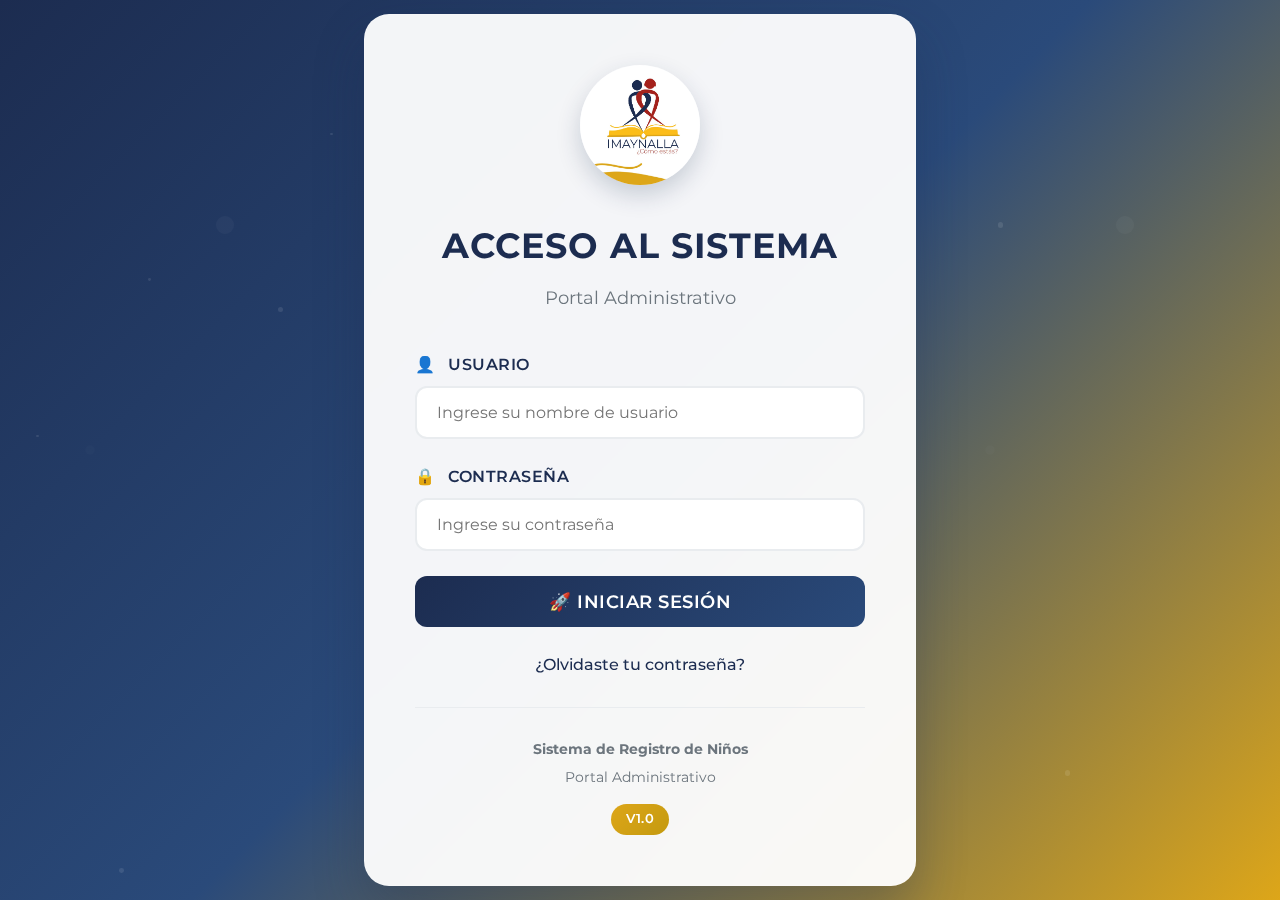
<file: public/index.html>
<!DOCTYPE html>
<html lang="es">
<head>
  <meta charset="UTF-8">
  <meta name="viewport" content="width=device-width, initial-scale=1.0">
  <title>Sistema de Registro de Niños - Acceso</title>
  <link rel="stylesheet" href="assets/css/menu.css">
  <link rel="stylesheet" href="assets/css/estilos-corporativos.css">
  <style>
    body {
      font-family: 'Montserrat', sans-serif;
      background: linear-gradient(135deg, #1c2c50 0%, #2a4a7a 50%, #dda619 100%);
      margin: 0;
      padding: 0;
      min-height: 100vh;
      display: flex;
      align-items: center;
      justify-content: center;
      position: relative;
      overflow: hidden;
    }
    
    /* Patrón de fondo decorativo */
    body::before {
      content: '';
      position: absolute;
      top: 0;
      left: 0;
      right: 0;
      bottom: 0;
      background: url('data:image/svg+xml,<svg xmlns="http://www.w3.org/2000/svg" viewBox="0 0 100 100"><defs><pattern id="grain" width="100" height="100" patternUnits="userSpaceOnUse"><circle cx="25" cy="25" r="1" fill="white" opacity="0.1"/><circle cx="75" cy="75" r="1" fill="white" opacity="0.1"/><circle cx="50" cy="10" r="0.5" fill="white" opacity="0.05"/><circle cx="10" cy="50" r="0.5" fill="white" opacity="0.05"/><circle cx="90" cy="50" r="0.5" fill="white" opacity="0.05"/></pattern></defs><rect width="100" height="100" fill="url(%23grain)"/></svg>');
      opacity: 0.3;
    }
    
    .login-container {
      background: rgba(255, 255, 255, 0.95);
      backdrop-filter: blur(10px);
      border-radius: 25px;
      box-shadow: 0 25px 50px rgba(28, 44, 80, 0.3);
      padding: 50px;
      width: 100%;
      max-width: 450px;
      position: relative;
      z-index: 10;
      border: 1px solid rgba(255, 255, 255, 0.2);
    }
    
    .login-header {
      text-align: center;
      margin-bottom: 40px;
    }
    
    .logo-container {
      margin-bottom: 25px;
    }
    
    .logo-container img {
      width: 120px;
      height: 120px;
      border-radius: 50%;
      box-shadow: 0 10px 25px rgba(28, 44, 80, 0.2);
      transition: all 0.3s ease;
    }
    
    .logo-container img:hover {
      transform: scale(1.05);
      box-shadow: 0 15px 35px rgba(28, 44, 80, 0.3);
    }
    
    .login-title {
      font-size: 2.2em;
      font-weight: 700;
      color: #1c2c50;
      margin: 0 0 10px;
      text-transform: uppercase;
      letter-spacing: 1px;
    }
    
    .login-subtitle {
      font-size: 1.1em;
      color: #6c757d;
      margin: 0;
      font-weight: 400;
    }
    
    .login-form {
      margin-top: 30px;
    }
    
    .form-group {
      margin-bottom: 25px;
      position: relative;
    }
    
    .form-label {
      display: block;
      margin-bottom: 8px;
      font-weight: 600;
      color: #1c2c50;
      font-size: 1em;
      text-transform: uppercase;
      letter-spacing: 0.5px;
    }
    
    .form-input {
      width: 100%;
      padding: 15px 20px;
      border: 2px solid #e9ecef;
      border-radius: 12px;
      font-size: 1em;
      transition: all 0.3s ease;
      background: #fff;
      box-sizing: border-box;
      font-family: 'Montserrat', sans-serif;
    }
    
    .form-input:focus {
      outline: none;
      border-color: #dda619;
      box-shadow: 0 0 0 3px rgba(221, 166, 25, 0.1);
      transform: translateY(-2px);
    }
    
    .form-input.error {
      border-color: #a5221c;
      box-shadow: 0 0 0 3px rgba(165, 34, 28, 0.1);
    }
    
    .form-input.success {
      border-color: #28a745;
      box-shadow: 0 0 0 3px rgba(40, 167, 69, 0.1);
    }
    
    .input-icon {
      position: absolute;
      right: 15px;
      top: 50%;
      transform: translateY(-50%);
      font-size: 1.2em;
      color: #6c757d;
      pointer-events: none;
    }
    
    .form-group:focus-within .input-icon {
      color: #dda619;
    }
    
    .login-button {
      width: 100%;
      padding: 15px 30px;
      background: linear-gradient(135deg, #1c2c50 0%, #2a4a7a 100%);
      color: white;
      border: none;
      border-radius: 12px;
      font-size: 1.1em;
      font-weight: 600;
      text-transform: uppercase;
      letter-spacing: 0.5px;
      cursor: pointer;
      transition: all 0.3s ease;
      font-family: 'Montserrat', sans-serif;
      position: relative;
      overflow: hidden;
    }
    
    .login-button:hover {
      transform: translateY(-3px);
      box-shadow: 0 15px 35px rgba(28, 44, 80, 0.3);
    }
    
    .login-button:active {
      transform: translateY(-1px);
    }
    
    .login-button:disabled {
      opacity: 0.6;
      cursor: not-allowed;
      transform: none;
    }
    
    .login-button::before {
      content: '';
      position: absolute;
      top: 0;
      left: -100%;
      width: 100%;
      height: 100%;
      background: linear-gradient(90deg, transparent, rgba(255, 255, 255, 0.2), transparent);
      transition: left 0.5s;
    }
    
    .login-button:hover::before {
      left: 100%;
    }
    
    .error-message {
      color: #a5221c;
      font-size: 0.9em;
      margin-top: 8px;
      display: none;
      align-items: center;
      font-weight: 500;
    }
    
    .error-icon {
      margin-right: 8px;
      font-size: 1.1em;
    }
    
    .success-message {
      color: #28a745;
      font-size: 0.9em;
      margin-top: 8px;
      display: none;
      align-items: center;
      font-weight: 500;
    }
    
    .success-icon {
      margin-right: 8px;
      font-size: 1.1em;
    }
    
    .loading-spinner {
      display: none;
      width: 20px;
      height: 20px;
      border: 2px solid rgba(255, 255, 255, 0.3);
      border-top: 2px solid white;
      border-radius: 50%;
      animation: spin 1s linear infinite;
      margin-right: 10px;
    }
    
    @keyframes spin {
      0% { transform: rotate(0deg); }
      100% { transform: rotate(360deg); }
    }
    
    .forgot-password {
      text-align: center;
      margin-top: 25px;
    }
    
    .forgot-password a {
      color: #1c2c50;
      text-decoration: none;
      font-weight: 500;
      transition: all 0.3s ease;
    }
    
    .forgot-password a:hover {
      color: #dda619;
      text-decoration: underline;
    }
    
    .system-info {
      text-align: center;
      margin-top: 30px;
      padding-top: 25px;
      border-top: 1px solid #e9ecef;
    }
    
    .system-info p {
      color: #6c757d;
      font-size: 0.9em;
      margin: 5px 0;
    }
    
    .version-badge {
      display: inline-block;
      background: linear-gradient(135deg, #dda619 0%, #c49a0f 100%);
      color: white;
      padding: 5px 15px;
      border-radius: 20px;
      font-size: 0.8em;
      font-weight: 600;
      text-transform: uppercase;
      letter-spacing: 0.5px;
      margin-top: 10px;
    }
    
    /* Animaciones de entrada */
    .login-container {
      animation: slideInUp 0.8s ease-out;
    }
    
    @keyframes slideInUp {
      from {
        opacity: 0;
        transform: translateY(50px);
      }
      to {
        opacity: 1;
        transform: translateY(0);
      }
    }
    
    /* Responsive Design */
    @media (max-width: 768px) {
      .login-container {
        margin: 20px;
        padding: 40px 30px;
        max-width: none;
      }
      
      .login-title {
        font-size: 1.8em;
      }
      
      .logo-container img {
        width: 100px;
        height: 100px;
      }
    }
    
    @media (max-width: 480px) {
      .login-container {
        margin: 15px;
        padding: 30px 20px;
      }
      
      .login-title {
        font-size: 1.6em;
      }
      
      .logo-container img {
        width: 80px;
        height: 80px;
      }
      
      .form-input {
        padding: 12px 15px;
      }
      
      .login-button {
        padding: 12px 25px;
        font-size: 1em;
      }
    }
    
    /* Efectos de partículas flotantes */
    .floating-particles {
      position: absolute;
      top: 0;
      left: 0;
      width: 100%;
      height: 100%;
      pointer-events: none;
      z-index: 1;
    }
    
    .particle {
      position: absolute;
      background: rgba(255, 255, 255, 0.1);
      border-radius: 50%;
      animation: float 6s ease-in-out infinite;
    }
    
    @keyframes float {
      0%, 100% {
        transform: translateY(0px) rotate(0deg);
        opacity: 0.1;
      }
      50% {
        transform: translateY(-20px) rotate(180deg);
        opacity: 0.3;
      }
    }
  </style>
</head>
<body>
  <!-- Partículas flotantes decorativas -->
  <div class="floating-particles" id="particles"></div>
  
  <div class="login-container">
    <div class="login-header">
      <div class="logo-container">
        <img src="assets/images/login.jpg" alt="Logo del Sistema" id="logo">
      </div>
      <h1 class="login-title">Acceso al Sistema</h1>
      <p class="login-subtitle"> Portal Administrativo</p>
    </div>
    
    <form class="login-form" id="loginForm" method="POST" action="../src/auth/auth.php">
      <div class="form-group">
        <label class="form-label" for="username">
          <span style="margin-right: 8px;">👤</span>
          Usuario
        </label>
        <input 
          type="text" 
          id="username" 
          name="username" 
          class="form-input" 
          required 
          placeholder="Ingrese su nombre de usuario"
          autocomplete="username"
        >
        <span class="input-icon"></span>
        <div class="error-message" id="usernameError">
          <span class="error-icon">❌</span>
          El nombre de usuario es obligatorio
        </div>
      </div>
      
      <div class="form-group">
        <label class="form-label" for="password">
          <span style="margin-right: 8px;">🔒</span>
          Contraseña
        </label>
        <input 
          type="password" 
          id="password" 
          name="password" 
          class="form-input" 
          required 
          placeholder="Ingrese su contraseña"
          autocomplete="current-password"
        >
        <span class="input-icon"></span>
        <div class="error-message" id="passwordError">
          <span class="error-icon">❌</span>
          La contraseña es obligatoria
        </div>
      </div>
      
      <button type="submit" class="login-button" id="loginButton">
        <span class="loading-spinner" id="loadingSpinner"></span>
        <span id="buttonText">🚀 Iniciar Sesión</span>
      </button>
      
      <div class="error-message" id="generalError" style="text-align: center; margin-top: 15px;">
        <span class="error-icon">❌</span>
        <span id="generalErrorMessage"></span>
      </div>
    </form>
    
    <div class="forgot-password">
      <a href="#" onclick="showForgotPassword()">¿Olvidaste tu contraseña?</a>
    </div>
    
    <div class="system-info">
      <p><strong>Sistema de Registro de Niños</strong></p>
      <p>Portal Administrativo</p>
      <div class="version-badge">v1.0</div>
    </div>
  </div>

  <script>
    // Crear partículas flotantes decorativas
    function createParticles() {
      const particlesContainer = document.getElementById('particles');
      const particleCount = 15;
      
      for (let i = 0; i < particleCount; i++) {
        const particle = document.createElement('div');
        particle.className = 'particle';
        
        // Tamaño aleatorio
        const size = Math.random() * 4 + 2;
        particle.style.width = size + 'px';
        particle.style.height = size + 'px';
        
        // Posición aleatoria
        particle.style.left = Math.random() * 100 + '%';
        particle.style.top = Math.random() * 100 + '%';
        
        // Animación con delay aleatorio
        particle.style.animationDelay = Math.random() * 6 + 's';
        particle.style.animationDuration = (Math.random() * 3 + 4) + 's';
        
        particlesContainer.appendChild(particle);
      }
    }
    
    // Inicializar formulario
    document.addEventListener('DOMContentLoaded', function() {
      createParticles();
      initializeForm();
    });
    
    // Inicializar funcionalidades del formulario
    function initializeForm() {
      const inputs = document.querySelectorAll('.form-input');
      const form = document.getElementById('loginForm');
      
      // Efectos visuales en inputs
      inputs.forEach(input => {
        input.addEventListener('focus', function() {
          this.parentElement.classList.add('focused');
        });
        
        input.addEventListener('blur', function() {
          this.parentElement.classList.remove('focused');
          validateField(this);
        });
        
        input.addEventListener('input', function() {
          validateField(this);
          clearGeneralError();
        });
      });
      
      // Manejo del envío del formulario
      form.addEventListener('submit', function(event) {
        event.preventDefault();
        
        if (validateForm()) {
          submitForm();
        }
      });
    }
    
    // Validar campo individual
    function validateField(field) {
      const fieldId = field.id;
      const errorElement = document.getElementById(fieldId + 'Error');
      
      if (!errorElement) return true;
      
      let isValid = true;
      let errorMessage = '';
      
      switch(fieldId) {
        case 'username':
          if (field.value.trim() === '') {
            isValid = false;
            errorMessage = 'El nombre de usuario es obligatorio';
          } else if (field.value.trim().length < 3) {
            isValid = false;
            errorMessage = 'El usuario debe tener al menos 3 caracteres';
          }
          break;
        case 'password':
          if (field.value === '') {
            isValid = false;
            errorMessage = 'La contraseña es obligatoria';
          } else if (field.value.length < 4) {
            isValid = false;
            errorMessage = 'La contraseña debe tener al menos 4 caracteres';
          }
          break;
      }
      
      // Mostrar/ocultar mensaje de error
      if (isValid) {
        errorElement.style.display = 'none';
        field.classList.remove('error');
        field.classList.add('success');
      } else {
        errorElement.style.display = 'flex';
        errorElement.innerHTML = `<span class="error-icon">❌</span>${errorMessage}`;
        field.classList.add('error');
        field.classList.remove('success');
      }
      
      return isValid;
    }
    
    // Validar formulario completo
    function validateForm() {
      const username = document.getElementById('username');
      const password = document.getElementById('password');
      
      const usernameValid = validateField(username);
      const passwordValid = validateField(password);
      
      return usernameValid && passwordValid;
    }
    
    // Enviar formulario
    function submitForm() {
      const button = document.getElementById('loginButton');
      const buttonText = document.getElementById('buttonText');
      const loadingSpinner = document.getElementById('loadingSpinner');
      
      // Mostrar estado de carga
      button.disabled = true;
      loadingSpinner.style.display = 'inline-block';
      buttonText.textContent = 'Verificando...';
      
      // Simular envío (aquí se haría la petición real)
      setTimeout(() => {
        // Enviar datos reales
        const formData = new FormData(document.getElementById('loginForm'));
        
        fetch('auth.php', {
          method: 'POST',
          body: formData
        })
        .then(response => response.json())
        .then(data => {
          if (data.success) {
            showSuccessMessage('¡Acceso exitoso! Redirigiendo...');
            setTimeout(() => {
              window.location.href = 'panel.php';
            }, 1500);
          } else {
            showGeneralError(data.message || 'Credenciales incorrectas');
            resetButton();
          }
        })
        .catch(error => {
          console.error('Error:', error);
          showGeneralError('Error de conexión. Intente nuevamente.');
          resetButton();
        });
      }, 1000);
    }
    
    // Resetear botón
    function resetButton() {
      const button = document.getElementById('loginButton');
      const buttonText = document.getElementById('buttonText');
      const loadingSpinner = document.getElementById('loadingSpinner');
      
      button.disabled = false;
      loadingSpinner.style.display = 'none';
      buttonText.textContent = '🚀 Iniciar Sesión';
    }
    
    // Mostrar error general
    function showGeneralError(message) {
      const errorElement = document.getElementById('generalError');
      const errorMessage = document.getElementById('generalErrorMessage');
      
      errorMessage.textContent = message;
      errorElement.style.display = 'flex';
      
      // Auto-ocultar después de 5 segundos
      setTimeout(() => {
        errorElement.style.display = 'none';
      }, 5000);
    }
    
    // Limpiar error general
    function clearGeneralError() {
      const errorElement = document.getElementById('generalError');
      errorElement.style.display = 'none';
    }
    
    // Mostrar mensaje de éxito
    function showSuccessMessage(message) {
      const successElement = document.createElement('div');
      successElement.style.cssText = `
        position: fixed;
        top: 50%;
        left: 50%;
        transform: translate(-50%, -50%);
        background: linear-gradient(135deg, #28a745 0%, #20c997 100%);
        color: white;
        padding: 20px 30px;
        border-radius: 15px;
        box-shadow: 0 15px 35px rgba(40, 167, 69, 0.3);
        z-index: 10000;
        font-family: 'Montserrat', sans-serif;
        font-weight: 600;
        text-align: center;
        animation: slideInScale 0.5s ease-out;
      `;
      
      successElement.innerHTML = `
        <div style="display: flex; align-items: center; justify-content: center;">
          <span style="margin-right: 10px; font-size: 1.5em;">✅</span>
          ${message}
        </div>
      `;
      
      document.body.appendChild(successElement);
      
      setTimeout(() => {
        successElement.style.animation = 'slideOutScale 0.5s ease-in';
        setTimeout(() => {
          document.body.removeChild(successElement);
        }, 500);
      }, 2000);
    }
    
    // Mostrar modal de contraseña olvidada
    function showForgotPassword() {
      const modal = document.createElement('div');
      modal.style.cssText = `
        position: fixed;
        top: 0;
        left: 0;
        width: 100%;
        height: 100%;
        background: rgba(0,0,0,0.7);
        display: flex;
        justify-content: center;
        align-items: center;
        z-index: 10000;
        animation: fadeIn 0.3s ease-out;
      `;
      
      modal.innerHTML = `
        <div style="
          background: white;
          padding: 40px;
          border-radius: 20px;
          max-width: 400px;
          width: 90%;
          text-align: center;
          box-shadow: 0 25px 50px rgba(0,0,0,0.3);
          animation: slideInScale 0.3s ease-out;
        ">
          <h3 style="color: #1c2c50; margin-bottom: 20px; font-family: 'Montserrat', sans-serif;">
            🔐 Recuperar Contraseña
          </h3>
          <p style="color: #6c757d; margin-bottom: 25px; line-height: 1.5;">
            Para recuperar tu contraseña, contacta al administrador del sistema.
          </p>
          <button onclick="this.parentElement.parentElement.remove()" style="
            background: linear-gradient(135deg, #1c2c50 0%, #2a4a7a 100%);
            color: white;
            border: none;
            padding: 12px 25px;
            border-radius: 10px;
            cursor: pointer;
            font-family: 'Montserrat', sans-serif;
            font-weight: 600;
            transition: all 0.3s ease;
          " onmouseover="this.style.transform='translateY(-2px)'" onmouseout="this.style.transform='translateY(0)'">
            ✅ Entendido
          </button>
        </div>
      `;
      
      document.body.appendChild(modal);
      
      modal.addEventListener('click', function(e) {
        if (e.target === modal) {
          document.body.removeChild(modal);
        }
      });
    }
    
    // Agregar estilos CSS para animaciones
    const style = document.createElement('style');
    style.textContent = `
      @keyframes slideInScale {
        from {
          opacity: 0;
          transform: scale(0.8);
        }
        to {
          opacity: 1;
          transform: scale(1);
        }
      }
      
      @keyframes slideOutScale {
        from {
          opacity: 1;
          transform: scale(1);
        }
        to {
          opacity: 0;
          transform: scale(0.8);
        }
      }
      
      @keyframes fadeIn {
        from { opacity: 0; }
        to { opacity: 1; }
      }
      
      .form-group.focused .form-label {
        color: #dda619;
        transform: translateY(-2px);
      }
    `;
    document.head.appendChild(style);
  </script>
</body>
</html>
</file>
<file: public/assets/css/menu.css>
/* Estilos profesionales para el menú de navegación */
@import url('https://fonts.googleapis.com/css2?family=Montserrat:wght@300;400;500;600;700;800&display=swap');

.navbar {
  background: linear-gradient(135deg, #1c2c50, #2a4a7a);
  padding: 0;
  box-shadow: 0 4px 20px rgba(28,44,80,0.3);
  position: fixed;
  top: 0;
  left: 0;
  right: 0;
  width: 100%;
  z-index: 1000;
  border-bottom: 3px solid #dda619;
  margin: 0;
  clear: both;
}

.nav-container {
  max-width: 1200px;
  margin: 0 auto;
  display: flex;
  justify-content: space-between;
  align-items: center;
  padding: 0 30px;
  height: 100px;
  width: 100%;
  box-sizing: border-box;
}

.nav-logo {
  color: #FFFFFF;
  font-family: 'Montserrat', sans-serif;
  font-size: 28px;
  font-weight: 700;
  text-decoration: none;
  display: flex;
  align-items: center;
  gap: 12px;
  letter-spacing: 1px;
  text-transform: uppercase;
  transition: all 0.3s ease;
}

.nav-logo:hover {
  color: #dda619;
  text-decoration: none;
  transform: translateY(-1px);
}

.nav-logo .logo-icon {
  width: 80px;
  height: 80px;
  object-fit: contain;
  filter: drop-shadow(0 2px 4px rgba(0,0,0,0.3));
  transition: all 0.3s ease;
}

.nav-menu {
  display: flex;
  list-style: none;
  margin: 0;
  padding: 0;
  gap: 5px;
}

.nav-item {
  position: relative;
}

.nav-link {
  color: #FFFFFF;
  font-family: 'Montserrat', sans-serif;
  text-decoration: none;
  padding: 12px 20px;
  border-radius: 8px;
  transition: all 0.3s ease;
  display: flex;
  align-items: center;
  gap: 10px;
  font-weight: 600;
  font-size: 14px;
  text-transform: uppercase;
  letter-spacing: 0.5px;
  position: relative;
  overflow: hidden;
}

.nav-link::before {
  content: '';
  position: absolute;
  top: 0;
  left: -100%;
  width: 100%;
  height: 100%;
  background: linear-gradient(90deg, transparent, rgba(221,166,25,0.2), transparent);
  transition: left 0.5s;
}

.nav-link:hover::before {
  left: 100%;
}

.nav-link:hover {
  background: rgba(221,166,25,0.15);
  color: #FFFFFF;
  text-decoration: none;
  transform: translateY(-2px);
  box-shadow: 0 4px 12px rgba(28,44,80,0.3);
}

.nav-link.active {
  background: rgba(221,166,25,0.25);
  font-weight: 700;
  box-shadow: inset 0 2px 4px rgba(28,44,80,0.2);
}

.nav-link.active::after {
  content: '';
  position: absolute;
  bottom: -3px;
  left: 50%;
  transform: translateX(-50%);
  width: 80%;
  height: 3px;
  background: #dda619;
  border-radius: 2px;
}

.nav-link i, .nav-link .icon {
  font-size: 18px;
  filter: drop-shadow(0 1px 2px rgba(0,0,0,0.3));
}

/* Responsive */
@media (max-width: 768px) {
  .nav-container {
    flex-direction: column;
    height: auto;
    padding: 15px 20px;
    gap: 15px;
  }
  
  .nav-logo {
    font-size: 24px;
  }
  
  .nav-logo .logo-icon {
    width: 70px;
    height: 70px;
  }
  
  .nav-menu {
    flex-wrap: wrap;
    justify-content: center;
    gap: 8px;
  }
  
  .nav-link {
    padding: 10px 15px;
    font-size: 12px;
  }
}

@media (max-width: 480px) {
  .nav-container {
    padding: 10px 15px;
  }
  
  .nav-logo {
    font-size: 20px;
  }
  
  .nav-logo .logo-icon {
    width: 60px;
    height: 60px;
  }
  
  .nav-menu {
    flex-direction: column;
    width: 100%;
  }
  
  .nav-link {
    justify-content: center;
    padding: 12px;
  }
}

/* Ajustes para el contenido principal */
body {
  margin-top: 0;
  padding-top: 70px; /* Espacio para el menú fijo */
}

.main-content {
  padding-top: 0;
}
</file>
<file: public/assets/css/estilos-corporativos.css>
/* Estilos Corporativos - Paleta de Colores y Tipografía */
@import url('https://fonts.googleapis.com/css2?family=Montserrat:wght@300;400;500;600;700;800&display=swap');

/* Variables CSS para colores corporativos */
:root {
  --color-principal: #1c2c50;
  --color-accento: #dda619;
  --color-alerta: #a5221c;
  --color-blanco: #FFFFFF;
  --color-principal-claro: #2a4a7a;
  --color-accento-claro: rgba(221,166,25,0.1);
  --color-accento-hover: rgba(221,166,25,0.2);
  --color-sombra: rgba(28,44,80,0.3);
}

/* Tipografía global */
* {
  font-family: 'Montserrat', sans-serif;
}

body {
  font-family: 'Montserrat', sans-serif;
  background: linear-gradient(135deg, #f8f9fa 0%, #e9ecef 100%);
  color: var(--color-principal);
  line-height: 1.6;
}

/* Estilos para botones */
.btn-primary {
  background: linear-gradient(135deg, var(--color-principal) 0%, var(--color-principal-claro) 100%);
  color: var(--color-blanco);
  border: none;
  padding: 12px 24px;
  border-radius: 8px;
  font-weight: 600;
  text-transform: uppercase;
  letter-spacing: 0.5px;
  transition: all 0.3s ease;
  box-shadow: 0 4px 12px var(--color-sombra);
}

.btn-primary:hover {
  background: linear-gradient(135deg, var(--color-principal-claro) 0%, var(--color-principal) 100%);
  transform: translateY(-2px);
  box-shadow: 0 6px 20px var(--color-sombra);
}

.btn-secondary {
  background: linear-gradient(135deg, var(--color-accento) 0%, #c49a0f 100%);
  color: var(--color-blanco);
  border: none;
  padding: 12px 24px;
  border-radius: 8px;
  font-weight: 600;
  text-transform: uppercase;
  letter-spacing: 0.5px;
  transition: all 0.3s ease;
  box-shadow: 0 4px 12px rgba(221,166,25,0.3);
}

.btn-secondary:hover {
  background: linear-gradient(135deg, #c49a0f 0%, var(--color-accento) 100%);
  transform: translateY(-2px);
  box-shadow: 0 6px 20px rgba(221,166,25,0.4);
}

.btn-danger {
  background: linear-gradient(135deg, var(--color-alerta) 0%, #8a1c16 100%);
  color: var(--color-blanco);
  border: none;
  padding: 12px 24px;
  border-radius: 8px;
  font-weight: 600;
  text-transform: uppercase;
  letter-spacing: 0.5px;
  transition: all 0.3s ease;
  box-shadow: 0 4px 12px rgba(165,34,28,0.3);
}

.btn-danger:hover {
  background: linear-gradient(135deg, #8a1c16 0%, var(--color-alerta) 100%);
  transform: translateY(-2px);
  box-shadow: 0 6px 20px rgba(165,34,28,0.4);
}

/* Estilos para formularios */
.form-input, .form-select, .form-textarea {
  border: 2px solid #e9ecef;
  border-radius: 8px;
  padding: 12px 16px;
  font-family: 'Montserrat', sans-serif;
  font-size: 14px;
  transition: all 0.3s ease;
  background: var(--color-blanco);
}

.form-input:focus, .form-select:focus, .form-textarea:focus {
  border-color: var(--color-accento);
  box-shadow: 0 0 0 3px var(--color-accento-claro);
  outline: none;
}

.form-input.error, .form-select.error, .form-textarea.error {
  border-color: var(--color-alerta);
  box-shadow: 0 0 0 3px rgba(165,34,28,0.1);
}

.form-input.success, .form-select.success, .form-textarea.success {
  border-color: #28a745;
  box-shadow: 0 0 0 3px rgba(40,167,69,0.1);
}

/* Estilos para tarjetas */
.card {
  background: var(--color-blanco);
  border-radius: 12px;
  box-shadow: 0 4px 20px var(--color-sombra);
  border: 1px solid #e9ecef;
  overflow: hidden;
}

.card-header {
  background: linear-gradient(135deg, var(--color-principal) 0%, var(--color-principal-claro) 100%);
  color: var(--color-blanco);
  padding: 20px;
  font-weight: 700;
  text-transform: uppercase;
  letter-spacing: 1px;
}

/* Estilos para tablas */
table {
  background: var(--color-blanco);
  border-radius: 8px;
  overflow: hidden;
  box-shadow: 0 4px 12px var(--color-sombra);
}

th {
  background: linear-gradient(135deg, var(--color-principal) 0%, var(--color-principal-claro) 100%);
  color: var(--color-blanco);
  font-weight: 600;
  text-transform: uppercase;
  letter-spacing: 0.5px;
  padding: 15px;
}

td {
  padding: 12px 15px;
  border-bottom: 1px solid #e9ecef;
}

tr:hover {
  background: var(--color-accento-claro);
}

/* Estilos para mensajes */
.message.success {
  background: linear-gradient(135deg, #d4edda 0%, #c3e6cb 100%);
  color: #155724;
  border: 1px solid #c3e6cb;
  border-left: 4px solid #28a745;
}

.message.error {
  background: linear-gradient(135deg, #f8d7da 0%, #f5c6cb 100%);
  color: var(--color-alerta);
  border: 1px solid #f5c6cb;
  border-left: 4px solid var(--color-alerta);
}

.message.info {
  background: linear-gradient(135deg, var(--color-accento-claro) 0%, rgba(221,166,25,0.2) 100%);
  color: var(--color-principal);
  border: 1px solid var(--color-accento);
  border-left: 4px solid var(--color-accento);
}

/* Estilos para badges */
.badge-primary {
  background: var(--color-principal);
  color: var(--color-blanco);
}

.badge-accent {
  background: var(--color-accento);
  color: var(--color-blanco);
}

.badge-danger {
  background: var(--color-alerta);
  color: var(--color-blanco);
}

/* Estilos para enlaces */
a {
  color: var(--color-principal);
  text-decoration: none;
  transition: all 0.3s ease;
}

a:hover {
  color: var(--color-accento);
  text-decoration: none;
}

/* Estilos para títulos */
h1, h2, h3, h4, h5, h6 {
  font-family: 'Montserrat', sans-serif;
  font-weight: 700;
  color: var(--color-principal);
  text-transform: uppercase;
  letter-spacing: 1px;
}

h1 {
  font-size: 2.5em;
  margin-bottom: 20px;
}

h2 {
  font-size: 2em;
  margin-bottom: 15px;
}

h3 {
  font-size: 1.5em;
  margin-bottom: 10px;
}

/* Responsive */
@media (max-width: 768px) {
  .btn-primary, .btn-secondary, .btn-danger {
    padding: 10px 20px;
    font-size: 12px;
  }
  
  h1 {
    font-size: 2em;
  }
  
  h2 {
    font-size: 1.5em;
  }
  
  h3 {
    font-size: 1.2em;
  }
}

@media (max-width: 480px) {
  .btn-primary, .btn-secondary, .btn-danger {
    padding: 8px 16px;
    font-size: 11px;
  }
  
  h1 {
    font-size: 1.5em;
  }
  
  h2 {
    font-size: 1.3em;
  }
  
  h3 {
    font-size: 1.1em;
  }
}
</file>
